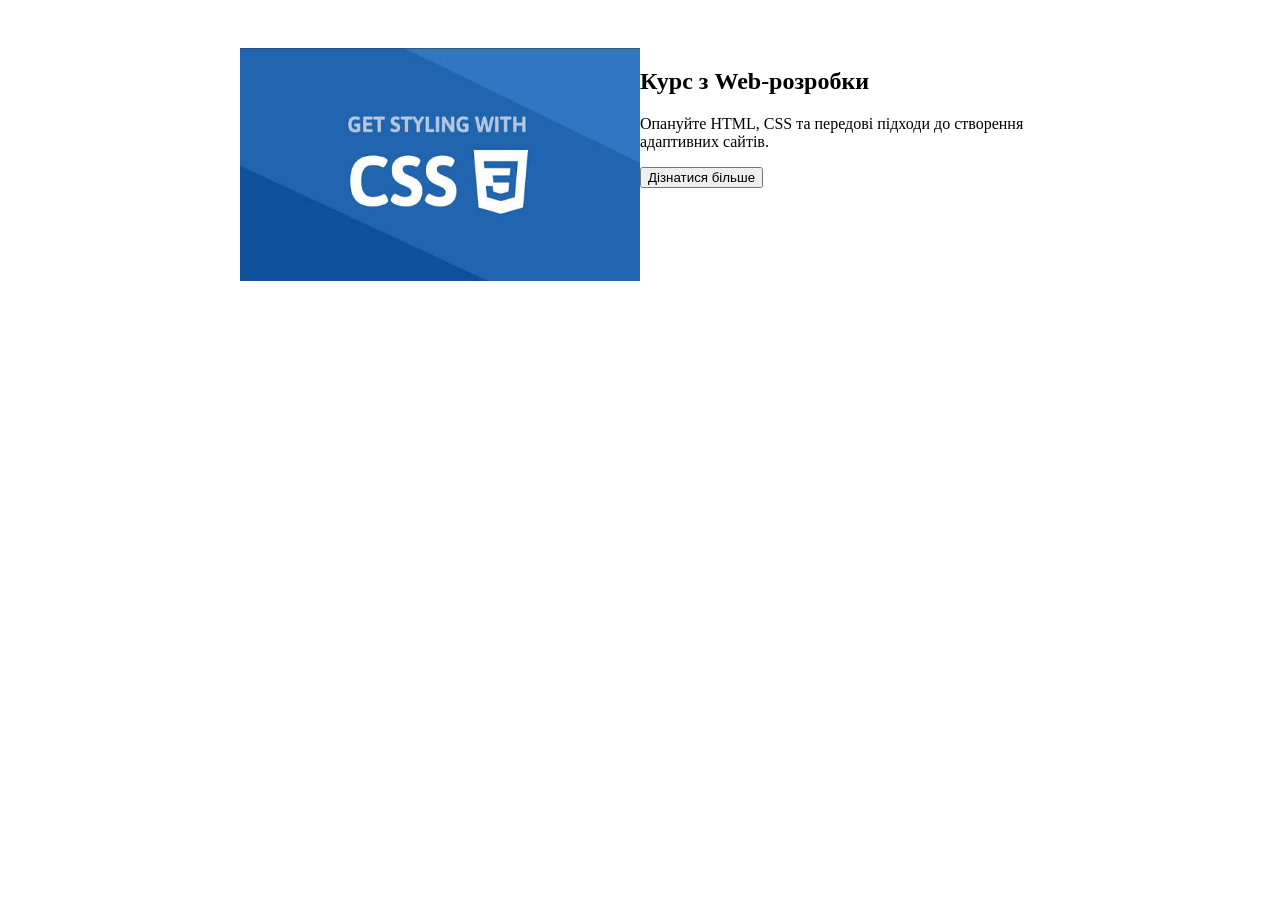
<file: index.html>
<!doctype html>
<html lang="uk">
  <head>
    <meta charset="UTF-8" />
    <meta name="viewport" content="width=device-width, initial-scale=1.0" />
    <title>Mobile First vs Desktop First</title>
    <link rel="stylesheet" href="style.css" />
  </head>
  <body>
    <section class="card">
      <img src="ii.jpeg" alt="фото" class="card__image" />
      <div class="card__content">
        <h2 class="card__title">Курс з Web-розробки</h2>
        <p class="card__text">
          Опануйте HTML, CSS та передові підходи до створення адаптивних сайтів.
        </p>
        <button class="card__btn">Дізнатися більше</button>
      </div>
    </section>
  </body>
</html>
</file>
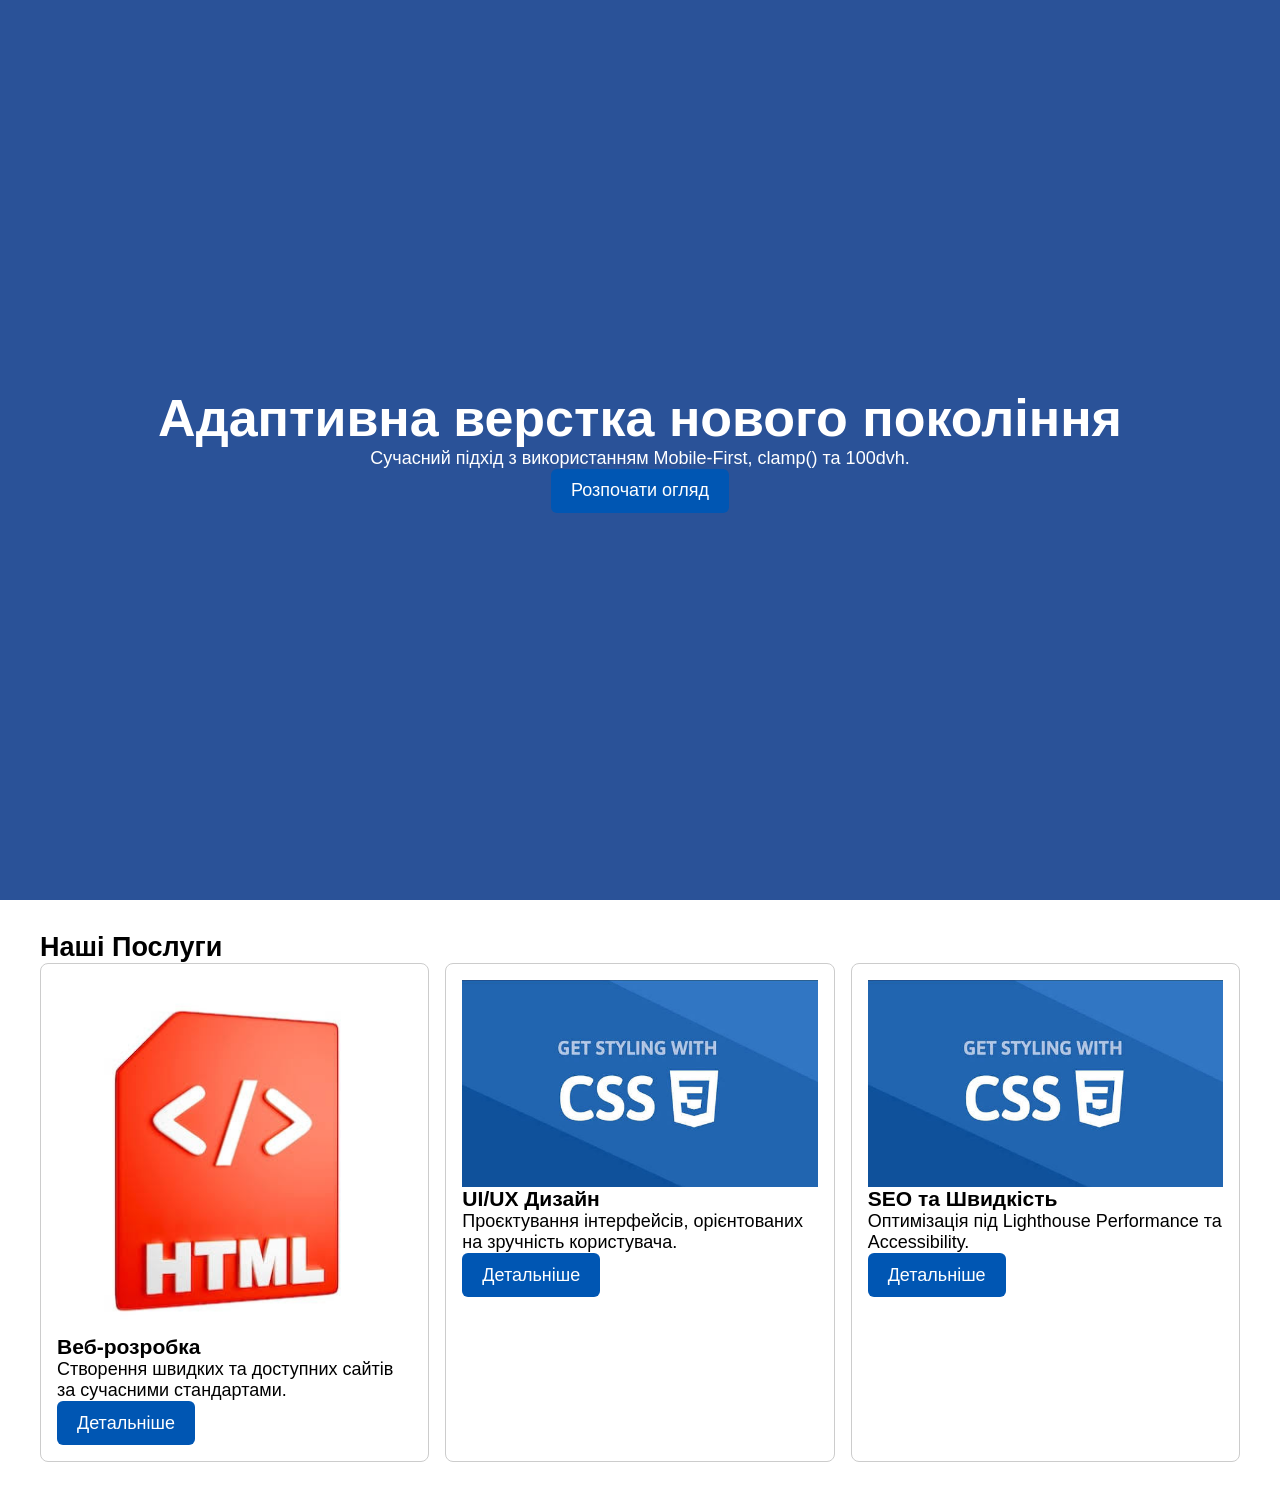
<file: index5.html>
<!doctype html>
<html lang="uk">
  <head>
    <meta charset="UTF-8" />
    <meta name="viewport" content="width=device-width, initial-scale=1.0" />
    <title>Mobile-First Adaptive Project</title>
    <link rel="stylesheet" href="style5.css" />
  </head>
  <body>
    <header class="hero">
      <div class="hero-content">
        <h1>Адаптивна верстка нового покоління</h1>
        <p>Сучасний підхід з використанням Mobile-First, clamp() та 100dvh.</p>
        <a href="#cards" class="btn btn-primary">Розпочати огляд</a>
      </div>
    </header>

    <main class="main-container" id="cards">
      <section class="services">
        <h2>Наші Послуги</h2>

        <div class="card-grid">
          <article class="card">
            <img
              src="html.jpeg"
              alt="Розробка веб-сайтів"
              width="600"
              height="400"
              loading="lazy"
            />
            <div class="card-body">
              <h3>Веб-розробка</h3>
              <p>
                Створення швидких та доступних сайтів за сучасними стандартами.
              </p>
              <a href="#" class="btn btn-card">Детальніше</a>
            </div>
          </article>

          <article class="card">
            <img
              src="ii.jpeg"
              alt="Адаптивний UI/UX дизайн"
              width="600"
              height="400"
              loading="lazy"
            />
            <div class="card-body">
              <h3>UI/UX Дизайн</h3>
              <p>
                Проєктування інтерфейсів, орієнтованих на зручність користувача.
              </p>
              <a href="#" class="btn btn-card">Детальніше</a>
            </div>
          </article>

          <article class="card">
            <img
              src="ii.jpeg"
              alt="Оптимізація продуктивності"
              width="600"
              height="400"
              loading="lazy"
            />
            <div class="card-body">
              <h3>SEO та Швидкість</h3>
              <p>Оптимізація під Lighthouse Performance та Accessibility.</p>
              <a href="#" class="btn btn-card">Детальніше</a>
            </div>
          </article>
        </div>
      </section>
    </main>
  </body>
</html>
</file>
<file: style.css>
.card {
  display: flex;
  flex-direction: column;
  width: 100%;
  padding: 15px;
  margin: 0 auto;
}

.card__image {
  width: 100%;
}

@media (min-width: 577px) {
  .card {
    flex-direction: row;
    width: 800px;
    padding: 40px;
  }

  .card__image {
    width: 50%;
  }
}
</file>
<file: style5.css>
*,
*::before,
*::after {
  box-sizing: border-box;
  margin: 0;
  padding: 0;
}

body {
  font-family: sans-serif;

  font-size: clamp(0.95rem, 1vw + 0.8rem, 1.125rem);
  overflow-x: hidden;
}

img {
  max-width: 100%;
  height: auto;
  display: block;
}

.hero {
  min-height: 100dvh;
  display: flex;
  flex-direction: column;
  justify-content: center;
  align-items: center;
  padding: 1rem;
  background: #2a5298;
  color: #fff;
  text-align: center;
}

.hero h1 {
  font-size: clamp(1.85rem, 5vw + 1rem, 3.25rem);
}

.btn {
  display: inline-flex;
  align-items: center;
  justify-content: center;
  min-width: 44px;
  min-height: 44px;
  padding: 10px 20px;
  background: #0056b3;
  color: #fff;
  text-decoration: none;
  border-radius: 6px;
}

.main-container {
  padding: 1rem;
  max-width: 1200px;
  margin: 0 auto;
}

.card-grid {
  display: flex;
  flex-direction: column;
  gap: 1rem;
}

.card {
  border: 1px solid #ccc;
  padding: 1rem;
  border-radius: 8px;
}

@media (min-width: 600px) {
  .card-grid {
    display: grid;
    grid-template-columns: repeat(2, 1fr);
  }
}

@media (min-width: 900px) {
  .card-grid {
    grid-template-columns: repeat(3, 1fr);
  }
}

@media (min-width: 1200px) {
  .main-container {
    padding: 2rem 0;
  }
}
</file>
